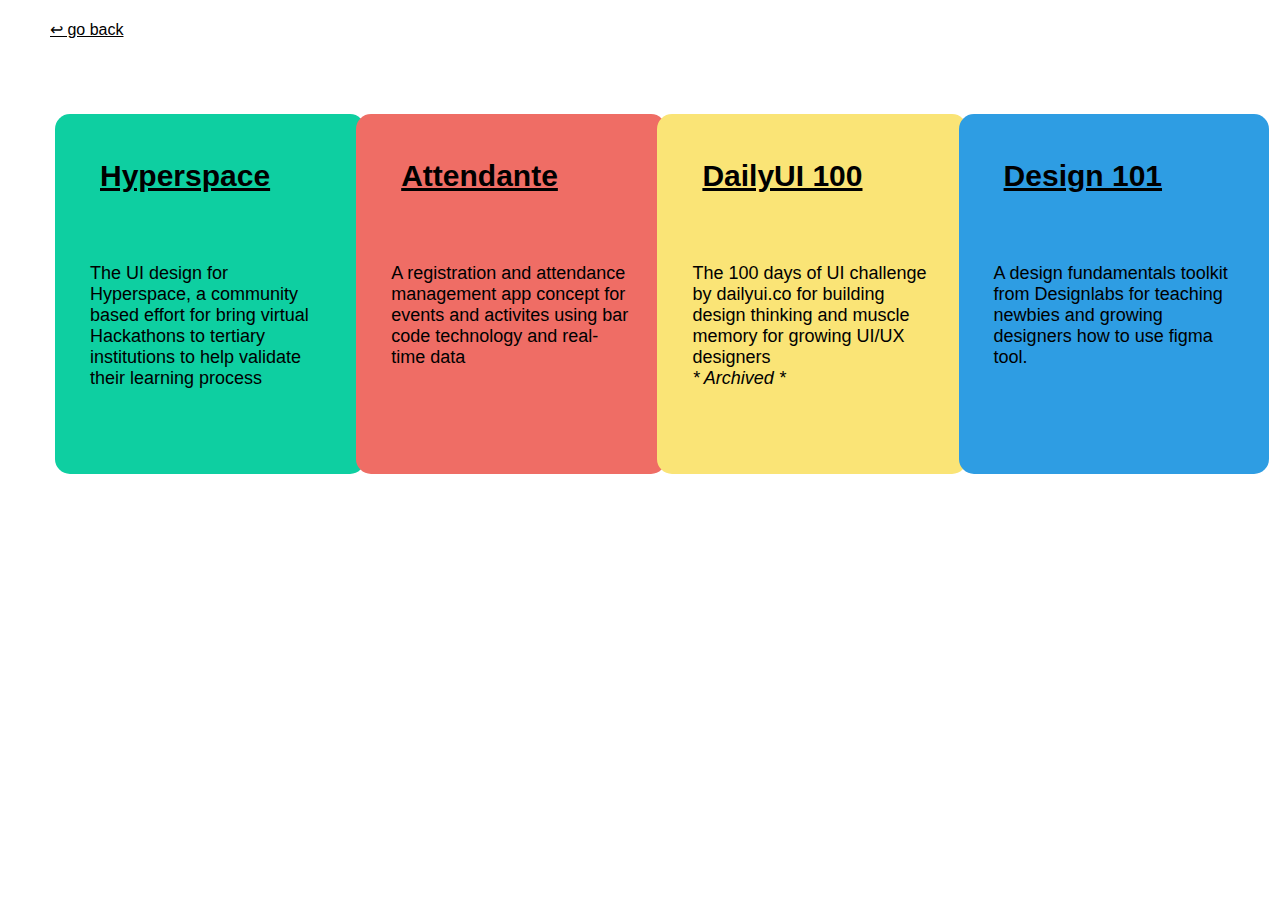
<file: src/cvs.html>
<!DOCTYPE html>
<html lang="en">
<head>
    <meta charset="UTF-8">
    <meta name="viewport" content="width=device-width, initial-scale=1.0">
    <meta http-equiv="X-UA-Compatible" content="ie=edge">
    <!-- poppins font from google -->
    <link href="https://fonts.googleapis.com/css?family=Poppins" rel="stylesheet">
    <!-- custom stylesheet -->
    <link rel="stylesheet" href="../css/style.css">
     <!-- font Awesome cdn -->      
     <link rel="stylesheet" href="https://use.fontawesome.com/releases/v5.3.1/css/all.css"integrity="sha384-mzrmE5qonljUremFsqc01SB46JvROS7bZs3IO2EmfFsd15uHvIt+Y8vEf7N7fWAU" crossorigin="anonymous">
    <title>Njoku Ugochukwu Godson's Portfolio</title>
</head>
<body>
    <div class="connections">
    <a href="../index.html" class="mail">↩ go back</a>
    <a href="https://twitter.com/Sage_Godspeed" target="_blank"><i class="fabfa-twitter-square"></i></i></a>             
    <a href="https://github.com/sage-godspeed/portfolio-template" target="_blank"><i class="fab fa-github-square"></i></i></a>
    </div>
    <section class="site-section">
    <div class="tracklist wrapper">
        <article class="track one">
            <h5> <a href="https://www.figma.com/proto/trMDa4NV4jrd3wB2raFagt/Hyperspace-Jumpstart?node-id=1%3A2&scaling=min-zoom">Hyperspace</a></h5>
            
            <p>The UI design for Hyperspace, a community based effort for bring virtual Hackathons to tertiary institutions to help validate their learning process</p>
        </article>
        <article class="track two">
            <h5> <a href="https://www.figma.com/proto/OlIlbmAGNBbqCxguE3FYVgPt/attendant?node-id=3%3A10&scaling=min-zoom">Attendante</a></h5>

            <p>A registration and attendance management app concept for events and activites using bar code technology and real-time data</p>
        </article>
        <article class="track three">
                <h5> <a href="https://www.figma.com/file/VDghgPcBE3T7OdIaYalhcs3y/DailyUI-challenge?node-id=0%3A1">DailyUI 100</a></h5>

            <p>The 100 days of UI challenge by dailyui.co for building design thinking and muscle memory for growing UI/UX designers <br><i>* Archived *</i></p>
        </article>
        <article class="track four">
            <h5> <a href="https://www.figma.com/proto/JZmcOWwlDc39o6SjrTtYxn4f/design-101-challenge?node-id=1%3A2&scaling=scale-down">Design 101</a></h5>


            <p>A design fundamentals toolkit from Designlabs for teaching newbies and growing designers how to use figma tool.</p>
        </article>
    </div>
    <div class="whitespace"></div>
 </section>

        
        
        
</body>
</html>
</file>
<file: css/style.css>
/* css resets */
* {
    margin: 0;
    padding: 0;
}
/* general style rules */
body {
    font-family: 'Inter', sans-serif;
    font-size: 18px;
    padding: 0;
    margin: 0 auto;
    background-color:  white;
    color: black;
}
/* social media connections*/
.connections {
    color: black;
    margin: 15px 20px ;
    padding: 5px 30px;
    font-size: 16px;
    text-decoration: none;
}
.fab {
    color: black;
    font-size: 30px;
    float: right;
    margin-right: 15px;
}
.connections .mail {
    color: black;
    text-decoration: underline;
}
/* display picture styling */
.content img {
    display: block;
    height: 160px;
    width: 160px;
    margin: 13px;
    border: 3px solid orange;
    border-radius: 50%;
    margin: 0 auto;
}
/* styling the text  */
.content {
    padding: 10px 50px;
    color: black;
    font-style: normal;
    font: 50;
    align-content: center;
    margin: 0 auto;
}
.content h1 {
    padding-top: 20px;
    margin: 0;
    font-size: 24px;
    text-align: center;
}
.content h5, blockquote {
    color: grey;
    padding-top: 5px;
    margin: 0;
    font-size: 18px;
    text-align: center;
}
.content > blockquote {
    margin-bottom: 10px;
}
.content p  {
    padding: 5px 70px;
    text-align: justify;
    font-size: 16px;
    line-height: 1.5;
    letter-spacing: 0.3px;
} 

.underline {
    text-decoration: underline;
}
 /* skillset  */
.skills {
   padding: 15px 30px;
   margin: 4px 30px;
   text-align: justify;
   font-size: 16px;
}
.skills ul {
   list-style: none;  
}
.skills li {
   display: inline-block;
   padding: 10px 15px;
   text-align: center;
   vertical-align: center;
   margin-top: 7px;
   margin-right: 5px;
   border-radius: 7px;
   background-color: rgb(248, 144, 26);
}
/* links */
.link {
    padding-top: 15px; 
    margin: 0 auto;  
    text-align: center;
}
.link a {
    text-decoration: underline;
    padding: 10px 15px;
    color: black;
}
/* styling the design canvas */
.site-section {
    padding: 40px 25px;
    margin: 30px 15px;
  }
.track {
    width: 300px;
    height: 350px;
    display: block;
    border-radius: 15px;
    padding: 5px;
    margin: 0 15px;
  }
  .track > h5 {
    font-size: 30px;
    font-weight: 600;
    display: inline-block;
    width: 55%;
    padding: 15px;
    margin: 25px;
    vertical-align: center;
  }
  .track h5 > a {
      color: black;
      text-decoration: underline;
  }
  .track > p {
    margin-top: 20px;
    padding: 10px 30px;
  }

  .wrapper {
    display: grid;
    grid-template-columns: repeat(auto-fit, minmax(120px, 1fr));
    column-gap: 0.3rem;
    row-gap: 2.5rem;
}   
/* ui tweak for better visuals */
.whitespace {
    padding: 20px;
}
  
  /* adding colors to the tracks */
  
  .wrapper > article:nth-child(1n) {
    background-color: #0ECFA1;	
  }
  .wrapper > article:nth-child(2n) {
    background-color: #EF6D65;	
  }
  .wrapper> article:nth-child(3n) {
    background-color: #FAE476;	
  }
  .wrapper > article:nth-child(4n) {
    background-color: #2E9DE3;	
  }



/* responsive web design for tablets and ipad devices */ 
  @media only screen 
  and (min-width: 756px) 
  and (max-width: 1080px) {
      
/* styling the design canvas */
.site-section {
    padding: 40px 20px;
    margin: 30px 10px;
  }
.track {
    width: 300px;
    height: 350px;
    display: block;
    border-radius: 15px;
    padding: 5px;
    margin: 0 5px;
  }
  .track > h5 {
    font-size: 30px;
    font-weight: 600;
    display: inline-block;
    width: 65%;
    padding: 15px;
    margin: 25px;
    vertical-align: center;
  }
  .track h5 > a {
      color: black;
      text-decoration: underline;
  }
  .track > p {
    margin-top: 20px;
    padding: 10px 30px;
  }

  .wrapper {
    display: grid;
    grid-template-columns: repeat(auto-fit, minmax(330px, 1fr));
    column-gap: 0.5rem;
    row-gap: 2rem;
}   
  
}



/* responsive web design for mobile devices */ 
@media screen and (max-width: 450px) {
    
    .connections {
        margin: 10px 25px ;
        padding: 5px 10px;
        font-size: 14px;
        text-decoration: none;
    }
    .fab {
        font-size: 25px;
        float: right;
        margin-right: 6px;
    }
    /* display picture styling */
    .content img {
        display: block;
        height: 150px;
        width: 150px;
        margin: 20px 15px;
        border: 3px solid grey;
        border-radius: 50%;
        align-content: center;
        margin: 0 auto;
    }
    /* styling the text  */
    .content {
        padding: 10px 20px;
        font-style: normal;
        align-content: center;
        margin: 0 auto;
    }
    .content h1 {
        padding-top: 20px;
        margin: 0;
        font-size: 24px;
        text-align: center;
    }
    .content h5 {
        padding-top: 5px;
        margin: 0;
        font-size: 18px;
        text-align: center;
    }
    .content p  {
        padding: 8px 30px;
        text-align: justify;
        font-size: 16px;
    } 
    /* skillset  */
    .skills {
       padding: 3px 15px;
       text-align: justify;
       font-size: 14px;
    }
    .skills ul {
       list-style: none;
    }
    .skills li {
       display: block;
       padding: 10px 15px;
       margin: 5px 2px;
       border-radius: 4px;
       text-align: center;
    }
    /* links */
    .link {
        padding-top: 15px; 
        margin: 0 auto;  
        text-align: center;
    }
    .link a {
        text-decoration: underline;
        padding: 10px 5px;
    }
    /* styling the design canvas */
.site-section {
    padding: 40px 20px;
    margin: 30px 10px;
  }
.track {
    width: 270px;
    height: 340px;
    display: block;
    border-radius: 15px;
    padding: 5px;
    margin: 0 5px;
  }
  .track > h5 {
    font-size: 30px;
    font-weight: 600;
    display: inline-block;
    width: 65%;
    padding: 15px;
    margin: 25px;
    vertical-align: center;
  }
  .track h5 > a {
      color: black;
      text-decoration: underline;
  }
  .track > p {
    margin-top: 18px;
    padding: 10px 30px;
    font-size: 15px;
  }

  .wrapper {
    display: grid;
    grid-template-columns: repeat(auto-fit, minmax(280px, 1fr));
    column-gap: 0.5rem;
    row-gap: 2rem;
}   
  

}
</file>
